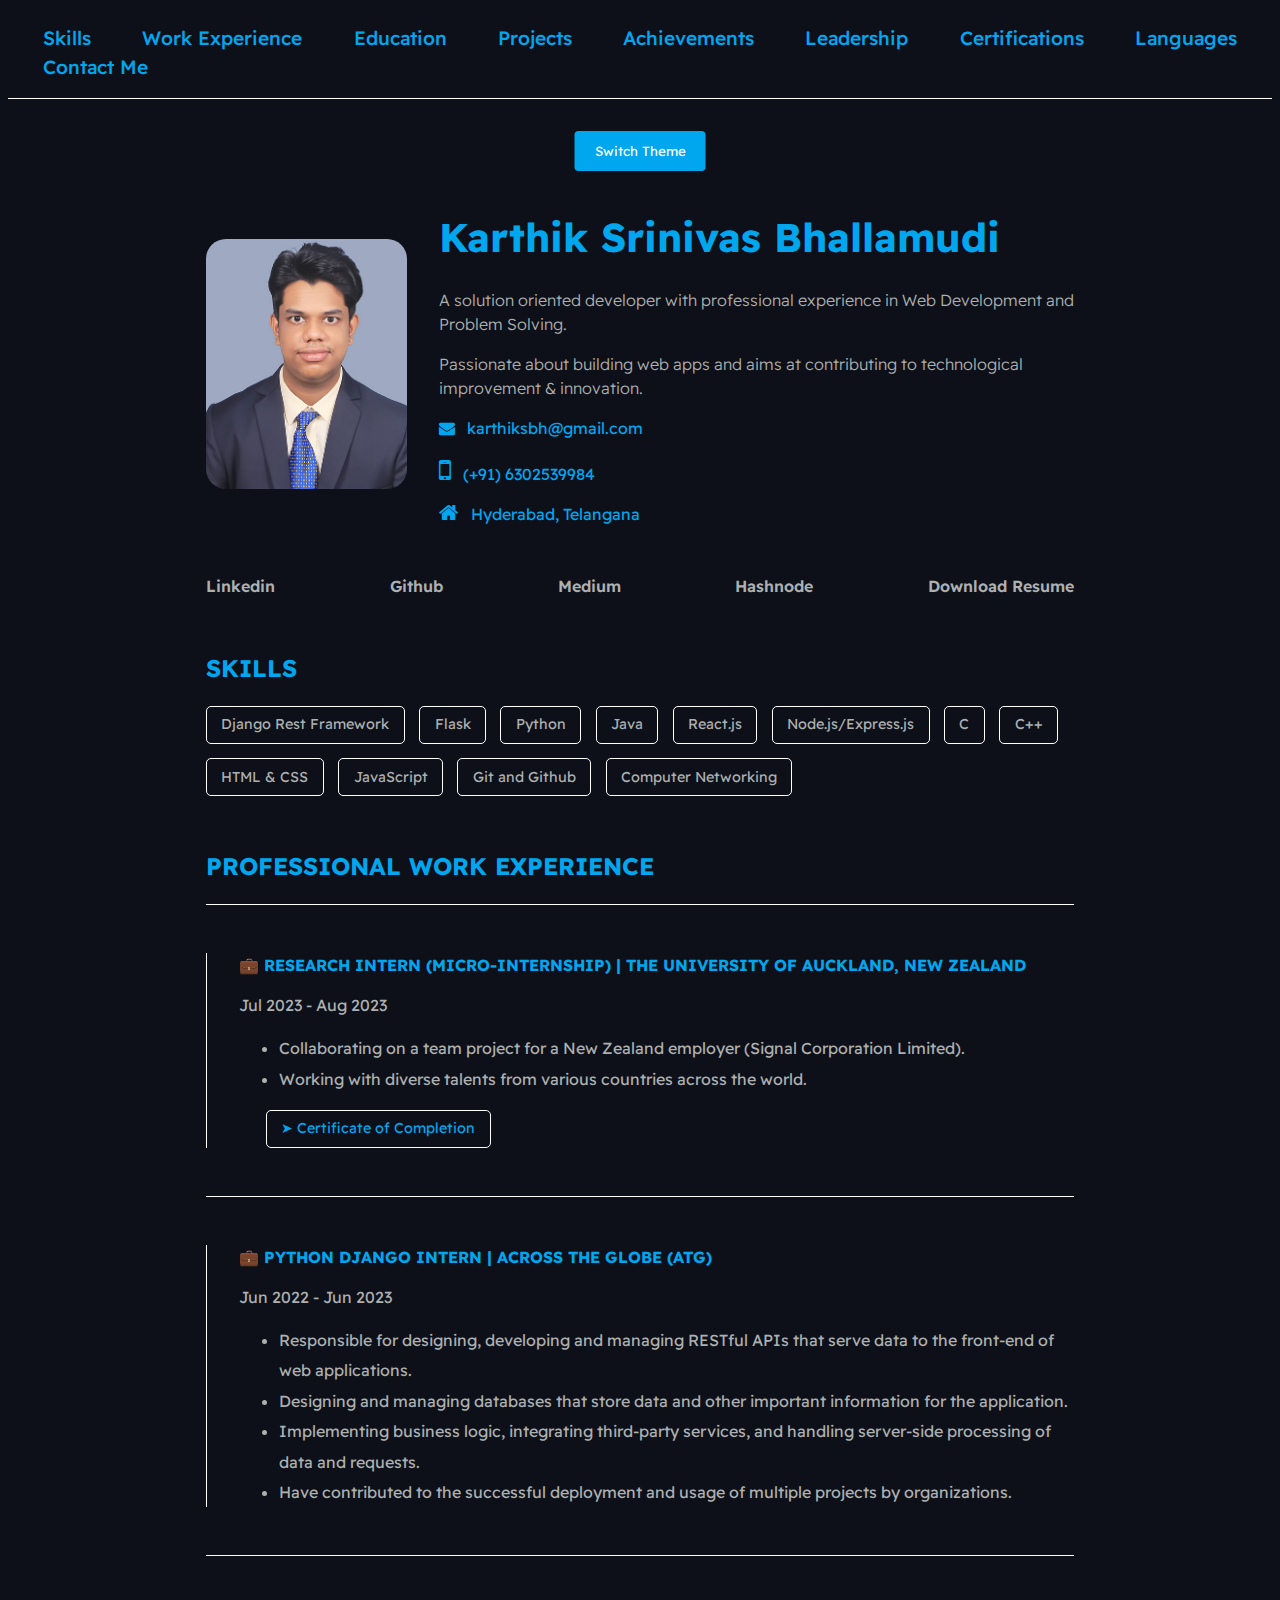
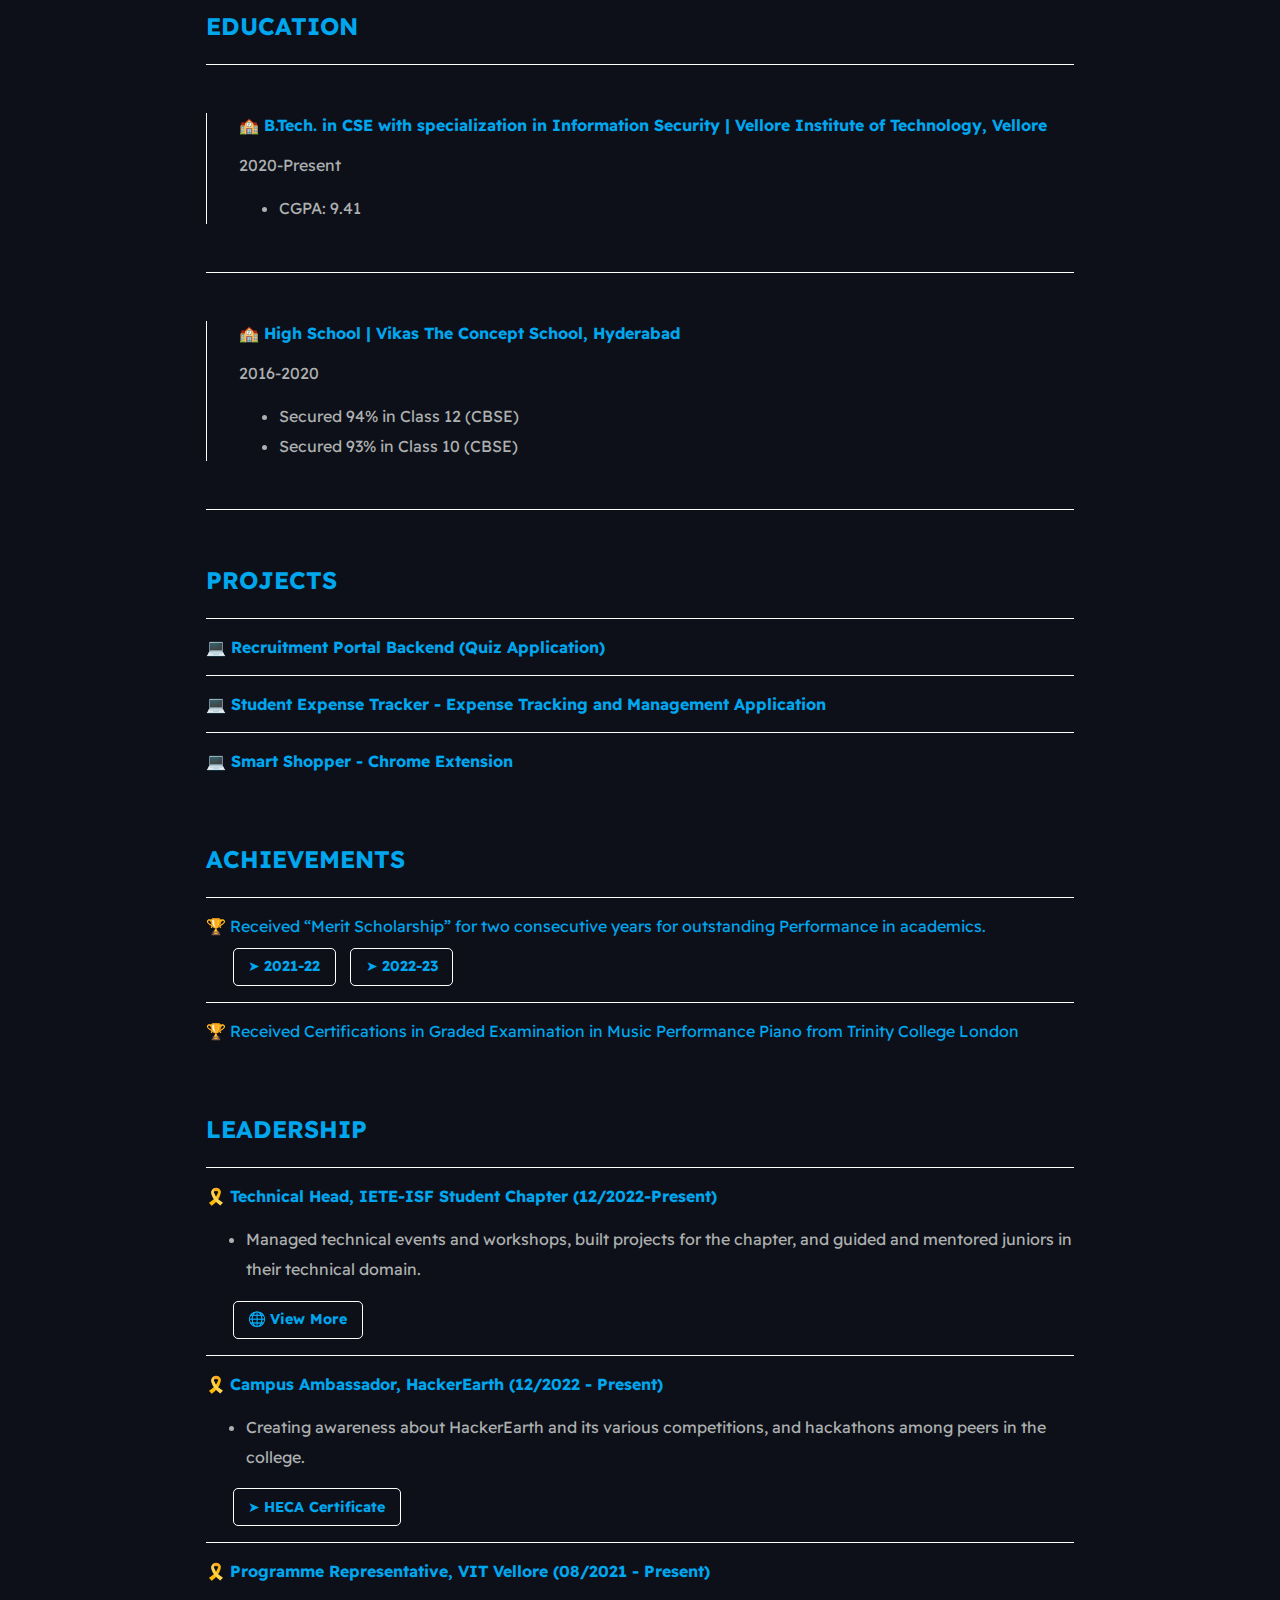
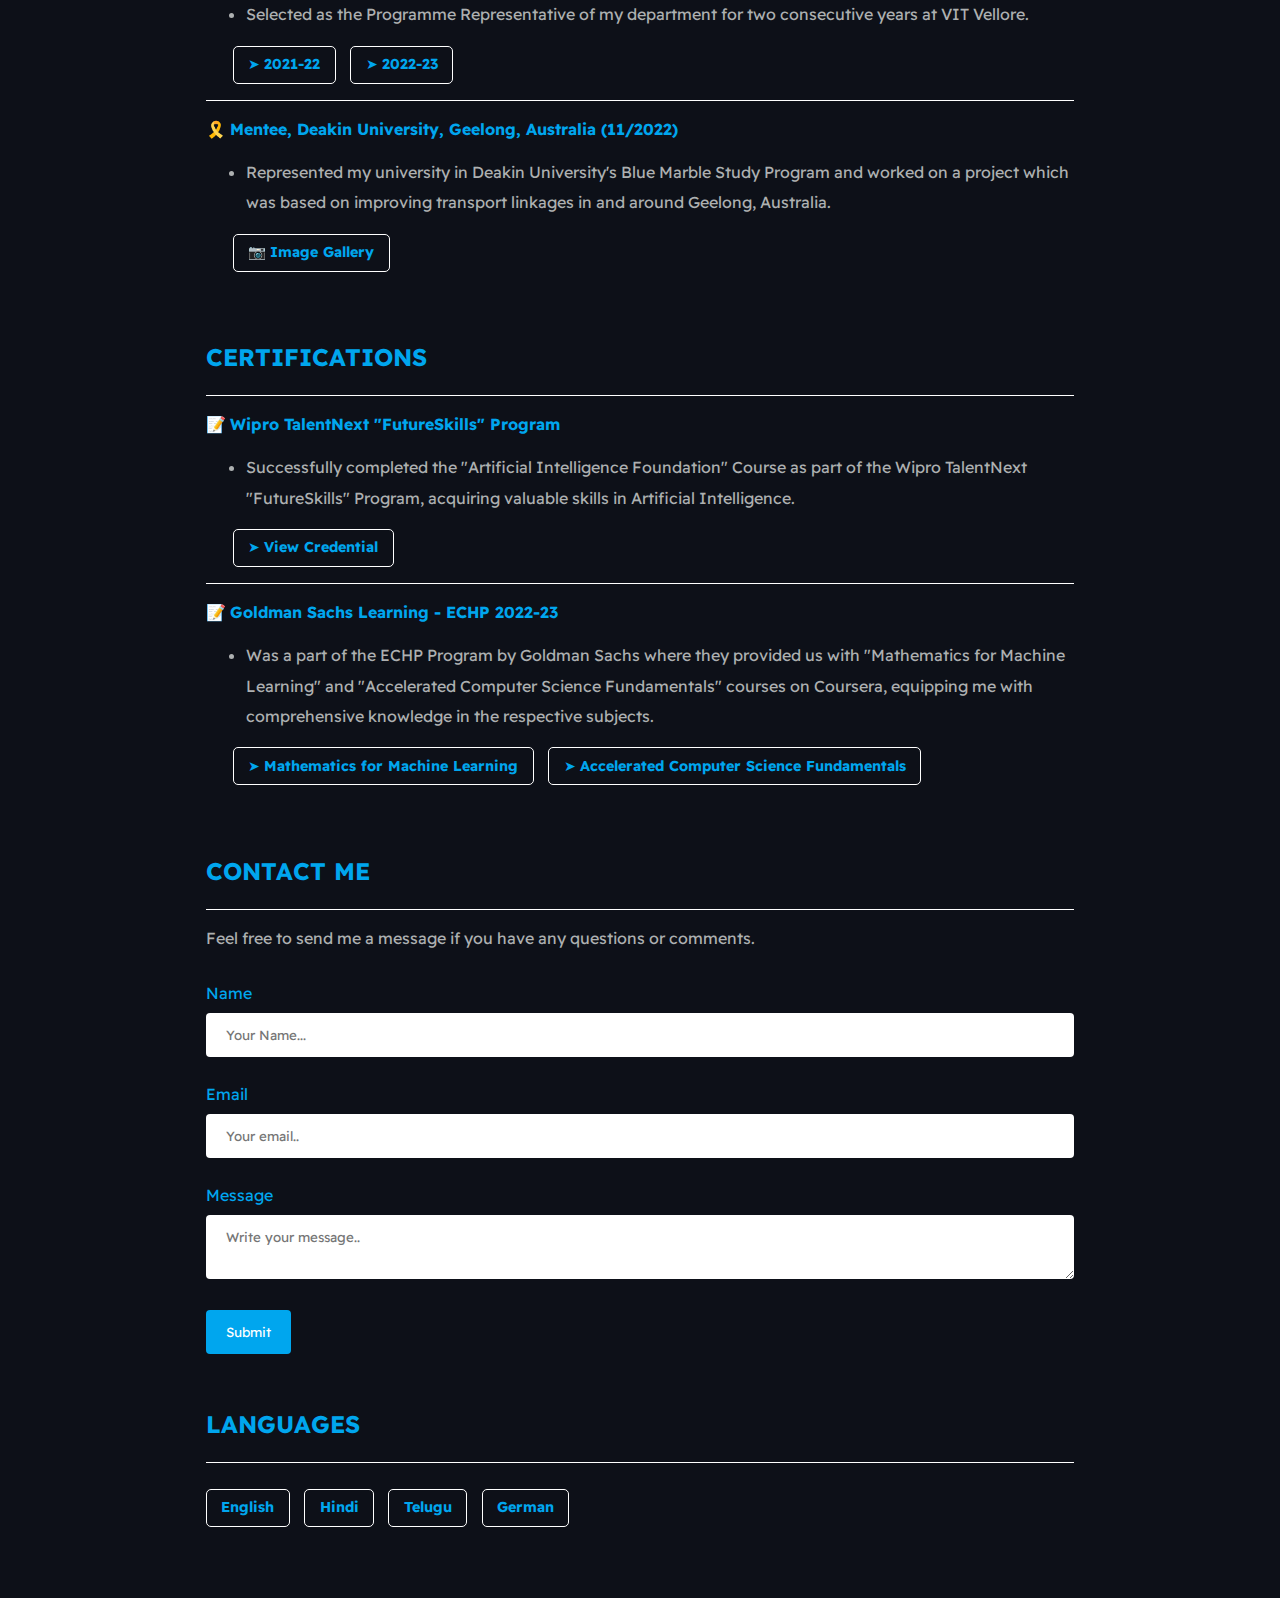
<file: index.html>
<!DOCTYPE html>
<html>

<head>
    <meta charset="utf-8">
    <meta http-equiv="X-UA-Compatible" content="IE=edge">
    <title>Karthik Srinivas Bhallamudi</title>
    <meta name="description" content="">
    <meta name="viewport" content="width=device-width, initial-scale=1">
    <link rel="stylesheet" href="./styles/main.css">
    <link rel="stylesheet" href="https://cdnjs.cloudflare.com/ajax/libs/font-awesome/4.7.0/css/font-awesome.min.css">
</head>

<body>
    <nav class="navbar">
        <a href="#skills">Skills</a>
        <a href="#experience">Work Experience</a>
        <a href="#education">Education</a>
        <a href="#projects">Projects</a>
        <a href="#achievements">Achievements</a>
        <a href="#extra">Leadership</a>
        <a href="#languages">Certifications</a>
        <a href="#languages">Languages</a>
        <a href="#contact">Contact Me</a>
    </nav>

    <div id="container--main">
        <button id="mode-toggle">Switch Theme</button>
        <section id="wrapper--hero" class="section--page">
            <img id="profile-pic" src="./assets/images/profile_pic.jpg">

            <div>
                <h1 id="user-name">Karthik Srinivas Bhallamudi</h1>
                <p id="bio">
                    A solution oriented developer with
                    professional experience in Web
                    Development and Problem Solving.</p>
                <p id="bio">
                    Passionate about building web apps and
                    aims at contributing to technological
                    improvement & innovation.
                </p>
                <p id="email"><i class="fa fa-envelope"></i> &nbsp; karthiksbh@gmail.com</p>
                <p id="email"><i class="fa fa-mobile" style="font-size:28px"></i> &nbsp; (+91) 6302539984</p>
                <p id="email"><i class="fa fa-home" style="font-size:21px"></i> &nbsp; Hyderabad, Telangana</p>
            </div>
        </section>

        <section class="section--page">
            <div id="socials--list">
                <a href="https://www.linkedin.com/in/karthik-srinivas-bhallamudi-b5b535203/"
                    target="_blank">Linkedin</a>
                <a href="https://github.com/karthiksbh" target="_blank">Github</a>
                <a href="https://medium.com/@karthiksbh" target="_blank">Medium</a>
                <a href="https://karthiksbh.hashnode.dev/" target="_blank">Hashnode</a>
                <a href="./assets/Resume.pdf" target="_blank">Download Resume</a>
            </div>
        </section>

        <section class="section--page" id="skills">
            <h2>SKILLS</h2>
            <div id="wrapper--techstack__items">
                <div class="card--techstack"><span>Django Rest Framework</span></div>
                <div class="card--techstack"><span>Flask</span></div>
                <div class="card--techstack"><span>Python</span></div>
                <div class="card--techstack"><span>Java</span></div>
                <div class="card--techstack"><span>React.js</span></div>
                <div class="card--techstack"><span>Node.js/Express.js</span></div>
                <div class="card--techstack"><span>C</span></div>
                <div class="card--techstack"><span>C++</span></div>
                <div class="card--techstack"><span>HTML & CSS</span></div>
                <div class="card--techstack"><span>JavaScript</span></div>
                <div class="card--techstack"><span>Git and Github</span></div>
                <div class="card--techstack"><span>Computer Networking</span></div>
            </div>
        </section>

        <section id="work-history-wrapper" class="section--page">
            <h2 id="experience">PROFESSIONAL WORK EXPERIENCE</h2>
            <div class="line-break"></div>
            <div class="card--work-history">
                <strong>💼 RESEARCH INTERN (MICRO-INTERNSHIP) | THE UNIVERSITY OF AUCKLAND, NEW ZEALAND </strong>
                <p>Jul 2023 - Aug 2023</p>
                <ul>
                    <li>Collaborating on a team project for a New Zealand employer (Signal Corporation Limited).</li>
                    <li>Working with diverse talents from various countries across the world.</li>
                </ul>
                <div id="wrapper--viewmore__items">
                    <div class="card--techstack">➤ <a href="./assets/Certificate.pdf"
                            target="_blank"><strong>Certificate of Completion</strong></a></span></div>
                </div>
            </div>
            <div class="line-break"></div>
            <div class="card--work-history">
                <strong>💼 PYTHON DJANGO INTERN | ACROSS THE GLOBE (ATG) </strong>
                <p>Jun 2022 - Jun 2023</p>
                <ul>
                    <li>Responsible for designing, developing and managing
                        RESTful APIs that serve data to the front-end of web
                        applications.
                    </li>
                    <li>Designing and managing databases that store data and other
                        important information for the application.</li>
                    <li>Implementing business logic, integrating third-party
                        services, and handling server-side processing of data and
                        requests.</li>
                    <li>Have contributed to the successful deployment and usage of multiple projects by organizations.
                    </li>
                </ul>
            </div>
            <div class="line-break"></div>
        </section>

        <section id="work-history-wrapper" class="section--page">
            <h2 id="education">EDUCATION</h2>
            <div class="line-break"></div>
            <div class="card--work-history">
                <strong>🏫 B.Tech. in CSE with specialization in Information Security | Vellore Institute of Technology,
                    Vellore </strong>
                <p>2020-Present</p>
                <ul>
                    <li>CGPA: 9.41</li>
                </ul>
            </div>
            <div class="line-break"></div>

            <div class="card--work-history">
                <strong>🏫 High School | Vikas The Concept School, Hyderabad </strong>
                <p>2016-2020</p>
                <ul>
                    <li>Secured 94% in Class 12 (CBSE)</li>
                    <li>Secured 93% in Class 10 (CBSE)</li>
                </ul>
            </div>
            <div class="line-break"></div>
        </section>

        <section class="section--page" id="projects">
            <h2>PROJECTS</h2>
            <div class="card--project">
                <a href="project1.html"><span>💻</span> Recruitment Portal Backend (Quiz Application)</a>
            </div>
            <div class="card--project">
                <a href="project2.html"><span>💻 </span> Student Expense Tracker - Expense Tracking and Management Application</a>
            </div>
            <div class="card--project">
                <a href="project3.html"><span>💻 </span> Smart Shopper - Chrome Extension</a>
            </div>
        </section>

        <section class="section--page" id="achievements">
            <h2>ACHIEVEMENTS</h2>
            <div class="card--project">
                <span>🏆 </span> Received “Merit Scholarship”
                for two consecutive years for outstanding Performance in academics.
                <div id="wrapper--viewmore__items">
                    <div class="card--techstack">➤ <a href="./assets/20BCI0124_Merit.pdf"
                            target="_blank"><strong>2021-22</strong></a></span></div>
                    <div class="card--techstack">➤ <a href="https://everify.vit.ac.in/validate/univ/services/9bbd57a0db2212f8b9a9e62c999735a15c22d59790705e91bc458fa8a52bd6801b3cdab2bc0d16894c7e3e210c9ee9e8"
                            target="_blank"><strong>2022-23</strong></a></span></div>
                </div>
            </div>
            <div class="card--project">
                <span>🏆 </span>Received Certifications in Graded Examination in Music
                Performance Piano from Trinity College London
            </div>
        </section>


        <section class="section--page" id="extra">
            <h2>LEADERSHIP</h2>
            <div class="card--project">
                <span>🎗️ </span> <strong>Technical Head, IETE-ISF Student Chapter (12/2022-Present)
                </strong>
                <ul>
                    <li>Managed technical events and workshops, built projects for the
                        chapter, and guided and mentored juniors in their technical domain.</li>
                </ul>
                <div id="wrapper--viewmore__items">
                    <div class="card--techstack">🌐 <a href="https://www.instagram.com/p/CpPGFrkPb0B/?igshid=NjFhOGMzYTE3ZQ=="
                            target="_blank"><strong>View More</strong></a></span></div>
                </div>
            </div>
            <div class="card--project">
                <span>🎗️ </span> <strong>Campus Ambassador, HackerEarth (12/2022 - Present)
                </strong>
                <ul>
                    <li>Creating awareness about HackerEarth and its various
                        competitions, and hackathons among peers in the college.</li>
                </ul>
                <div id="wrapper--viewmore__items">
                    <div class="card--techstack">➤ <a href="./assets/Karthik_ HECA Certificate.pdf"
                            target="_blank"><strong>HECA Certificate</strong></a></span></div>
                </div>
            </div>
            <div class="card--project">
                <span>🎗️ </span> <strong>Programme Representative, VIT Vellore (08/2021 - Present)
                </strong>
                <ul>
                    <li>Selected as the Programme Representative of my department for two consecutive years at VIT
                        Vellore.</li>
                </ul>
                <div id="wrapper--viewmore__items">
                    <div class="card--techstack">➤ <a href="./assets/20BCI0124_ProgrammeRepCertificate.pdf"
                            target="_blank"><strong>2021-22</strong></a></span></div>
                    <div class="card--techstack">➤ <a href="./assets/20BCI0124_ProgrammeRepCertificate2.pdf"
                            target="_blank"><strong>2022-23</strong></a></span></div>
                </div>
            </div>
            <div class="card--project">
                <span>🎗️ </span> <strong>Mentee, Deakin University, Geelong, Australia (11/2022)
                </strong>
                <ul>
                    <li>Represented my university in Deakin University's Blue Marble Study
                        Program and worked on a project which was based on improving
                        transport linkages in and around Geelong, Australia.</li>
                </ul>
                <div id="wrapper--viewmore__items">
                    <div class="card--techstack">
                        📷 <span id="openButton"><strong>Image Gallery</strong></span>
                        <div id="overlay">
                            <div id="gallery" class="scrollable-gallery">
                                <img src="./assets/images/img1.jpg">
                                <img src="./assets/images/img2.jpg">
                                <img src="./assets/images/img3.jpg">
                                <img src="./assets/images/img4.jpg">
                            </div>
                            <div id="closeButtonWrapper">
                                <div class="card--techstack">
                                    <span id="closeButton"><strong>Close</strong></span>
                                </div>
                            </div>
                        </div>
                    </div>
                </div>
            </div>
        </section>

        <section class="section--page" id="certifications">
            <h2>CERTIFICATIONS</h2>
            <div class="certifs">
                <div class="card--project">
                    <span>📝 </span> <strong>Wipro TalentNext "FutureSkills" Program
                    </strong>
                    <ul>
                        <li>Successfully completed the "Artificial Intelligence Foundation" Course as part of the Wipro
                            TalentNext "FutureSkills" Program, acquiring valuable skills in Artificial Intelligence.
                        </li>
                    </ul>
                    <div id="wrapper--viewmore__items">
                        <div class="card--techstack">➤ <a href="https://cert.diceid.com/fsn/cid/EX0HwU "
                                target="_blank"><strong>View Credential</strong></a></span></div>
                    </div>
                </div>

                <div class="card--project">
                    <span>📝 </span> <strong>Goldman Sachs Learning - ECHP 2022-23
                    </strong>
                    <ul>
                        <li>
                            Was a part of the ECHP Program by Goldman Sachs where they provided us with "Mathematics for
                            Machine Learning" and "Accelerated Computer Science Fundamentals" courses on Coursera,
                            equipping me with comprehensive knowledge in the respective subjects.</li>
                    </ul>
                    <div id="wrapper--viewmore__items">
                        <div class="card--techstack">➤ <a href="./assets/certi1.pdf "
                                target="_blank"><strong>Mathematics for Machine
                                    Learning</strong></a></span></div>
                        <div class="card--techstack">➤ <a href="./assets/certi2.pdf "
                                target="_blank"><strong>Accelerated Computer Science Fundamentals</strong></a></span>
                        </div>
                    </div>
                </div>
            </div>
        </section>
        
        <section class="section--page" id="contact">
        <h2>CONTACT ME</h2>
        <div class="contact-me">
            <p>Feel free to send me a message if you have any questions or comments.</p>
            <form onsubmit="sendEmail();reset();return false;">
                <label for="name">Name</label><br>
                <input type="text" id="name" name="name" placeholder="Your Name...">
                <label for="email">Email</label>
                <input type="email" id="email-from" name="email" placeholder="Your email..">
                <label for="message">Message</label>
                <textarea id="message" name="message" placeholder="Write your message.."></textarea>
                <button type="submit">Submit</button>
            </form>
        </div>
        </section>

        <section class="section--page" id="languages">
            <h2>LANGUAGES</h2>
            <div class="lang">
                <div id="wrapper--techstack__items">
                    <div class="card--techstack"><span><strong>English</strong></span></div>
                    <div class="card--techstack"><span><strong>Hindi</strong></span></div>
                    <div class="card--techstack"><span><strong>Telugu</strong></span></div>
                    <div class="card--techstack"><span><strong>German</strong></span></div>
                </div>
            </div>
        </section>
    </div>

    <script>
        const openButton = document.getElementById("openButton");
        const overlay = document.getElementById("overlay");
        const closeButton = document.getElementById("closeButton");

        openButton.addEventListener("click", function () {
            overlay.style.display = "flex";
        });

        closeButton.addEventListener("click", function () {
            overlay.style.display = "none";
        });
    </script>
    <script>
        const modeToggle = document.getElementById("mode-toggle");
        const body = document.body;

        modeToggle.addEventListener("click", () => {
            body.classList.toggle("light-mode");
        });
    </script>
    <script src="https://smtpjs.com/v3/smtp.js"></script>
    <script>
        function sendEmail() {
            Email.send({
                Host: "smtp.elasticemail.com",
                Username: "karthiksbh@gmail.com",
                Password: "B244034534146FF3A9A173EBEE6CFEE79FDB",
                To: 'karthiksbh@gmail.com',
                From: 'karthiksbh@gmail.com',
                Subject: "Received a query from " + document.getElementById("name").value,
                Body: "Email of the sender: " + document.getElementById("email-from").value + "\nQuery is: " + document.getElementById("message").value
            }).then(
                message => alert("Email Recived. Will get back soon. Thank You")
            );
        }
    </script>

</body>
</html>
</file>
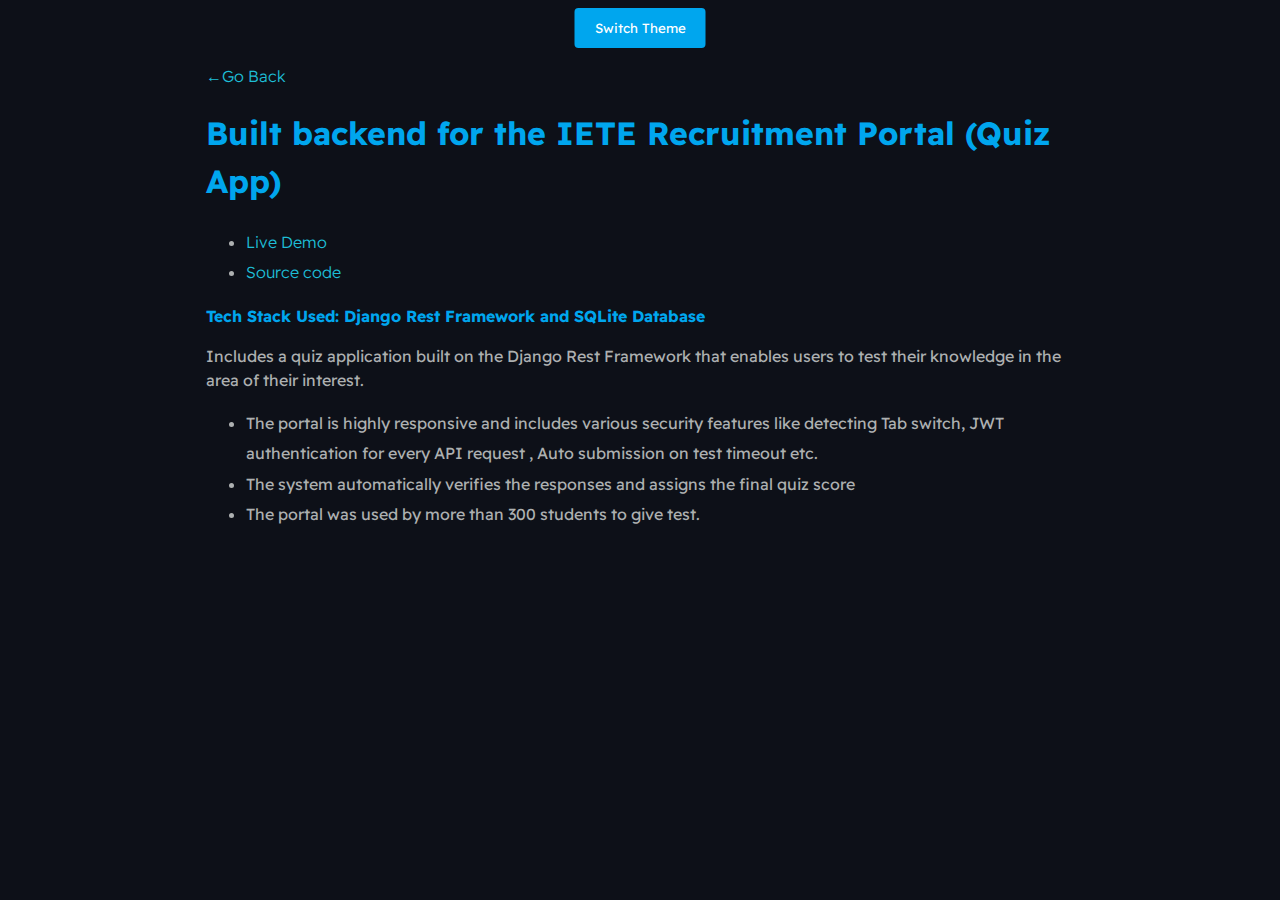
<file: project1.html>
<!DOCTYPE html>
<html>
    <head>
        <meta charset="utf-8">
        <meta http-equiv="X-UA-Compatible" content="IE=edge">
        <title>Project 1</title>
        <meta name="description" content="">
        <meta name="viewport" content="width=device-width, initial-scale=1">
        <link rel="stylesheet" href="./styles/main.css">
    </head>
    <body>
        <button id="mode-toggle">Switch Theme</button>
        <div id="container--main">
            <a href="index.html">&#x2190;Go Back</a>
            <h1>Built backend for the IETE Recruitment Portal (Quiz App)</h1>

            <ul>
                <li><a href="https://iete-vit-recruitment-portal.netlify.app/">Live Demo</a></li>
                <li><a href="https://github.com/karthiksbh/RecPortal">Source code</a></li>
            </ul>
            <p><strong>Tech Stack Used: Django Rest Framework and SQLite Database</strong></p>
            
            <p>Includes a quiz application built on the
                Django Rest Framework that enables users
                to test their knowledge in the area of their
                interest.</p>

            <ul>
                <li>The portal is highly
                    responsive and includes various security features like detecting
                    Tab switch, JWT authentication for every API request , Auto
                    submission on test timeout etc.</li>
                <li>The system automatically
                    verifies the responses and assigns the final quiz score</li>
                <li>The portal was used by more than 300 students to give test.</li>
            </ul>
        </div>
    </body>
    <script>
        const modeToggle = document.getElementById("mode-toggle");
        const body = document.body;

        modeToggle.addEventListener("click", () => {
            body.classList.toggle("light-mode");
        });
    </script>
</html>
</file>
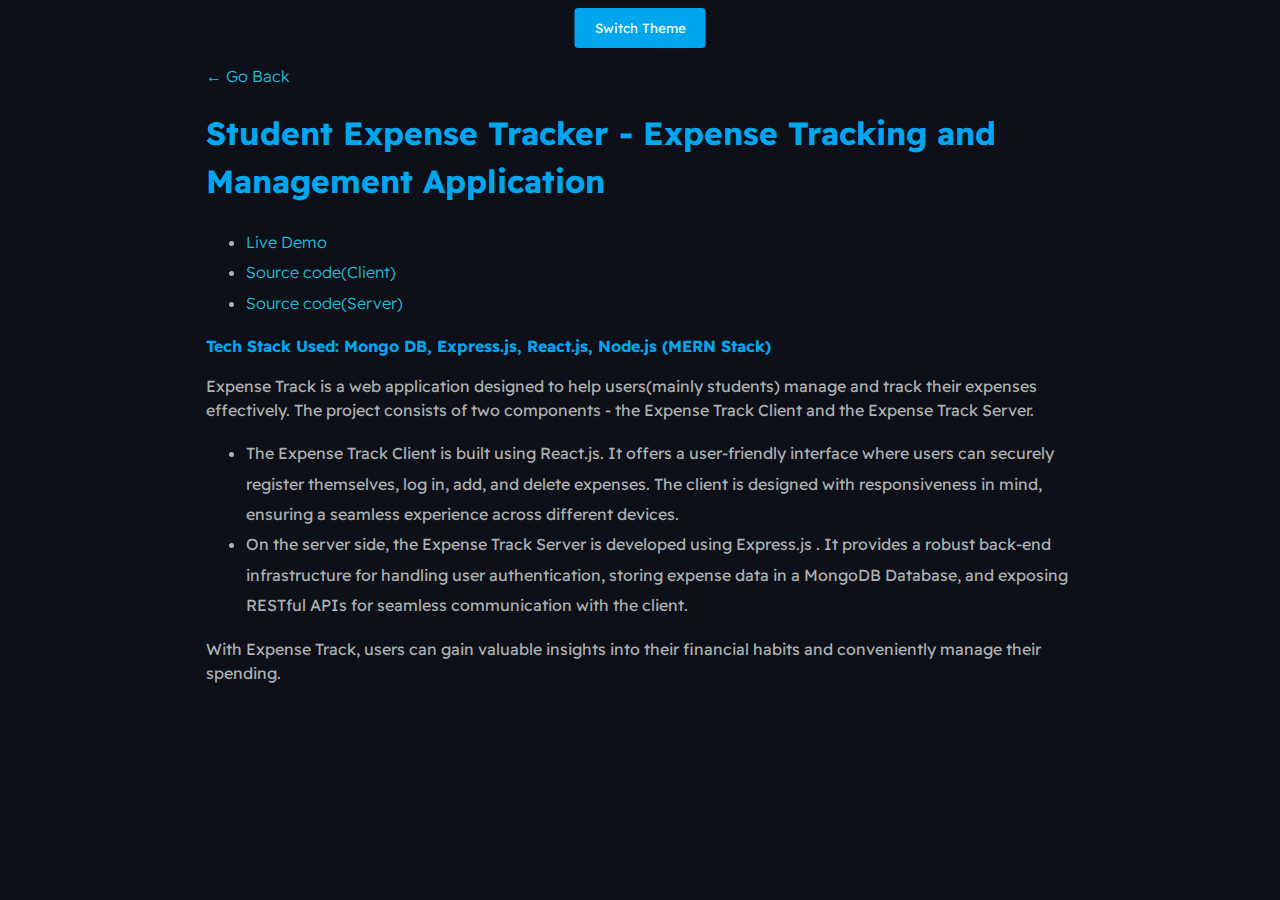
<file: project2.html>
<!DOCTYPE html>
<html>
    <head>
        <meta charset="utf-8">
        <meta http-equiv="X-UA-Compatible" content="IE=edge">
        <title>Project 2</title>
        <meta name="description" content="">
        <meta name="viewport" content="width=device-width, initial-scale=1">
        <link rel="stylesheet" href="./styles/main.css">
    </head>
    <body>
        <button id="mode-toggle">Switch Theme</button>
        <div id="container--main">
            <a href="index.html">&#x2190; Go Back</a>
            <h1>Student Expense Tracker - Expense Tracking and Management Application</h1>  

            <ul>
                <li><a href="https://student-expense-tracker.netlify.app/">Live Demo</a></li>
                <li><a href="https://github.com/karthiksbh/expense-track-client">Source code(Client)</a></li>
                <li><a href="https://github.com/karthiksbh/expense-tracker-backend">Source code(Server)</a></li>
            </ul>
            <p><strong>Tech Stack Used: Mongo DB, Express.js, React.js, Node.js (MERN Stack) </strong></p>
            
            <p>Expense Track is a web application designed to help users(mainly students) manage and track their expenses effectively. The project consists of two components - the Expense Track Client and the Expense Track Server.</p>

            <ul>
                <li>The Expense Track Client is built using React.js. It offers a user-friendly interface where users can securely register themselves, log in, add, and delete expenses. The client is designed with responsiveness in mind, ensuring a seamless experience across different devices.</li>
                <li>On the server side, the Expense Track Server is developed using Express.js . It provides a robust back-end infrastructure for handling user authentication, storing expense data in a MongoDB Database, and exposing RESTful APIs for seamless communication with the client. </li>
            </ul>

            <p>With Expense Track, users can gain valuable insights into their financial habits and conveniently manage their spending. </p>
        </div>
    </body>
    <script>
        const modeToggle = document.getElementById("mode-toggle");
        const body = document.body;

        modeToggle.addEventListener("click", () => {
            body.classList.toggle("light-mode");
        });
    </script>
</html>
</file>
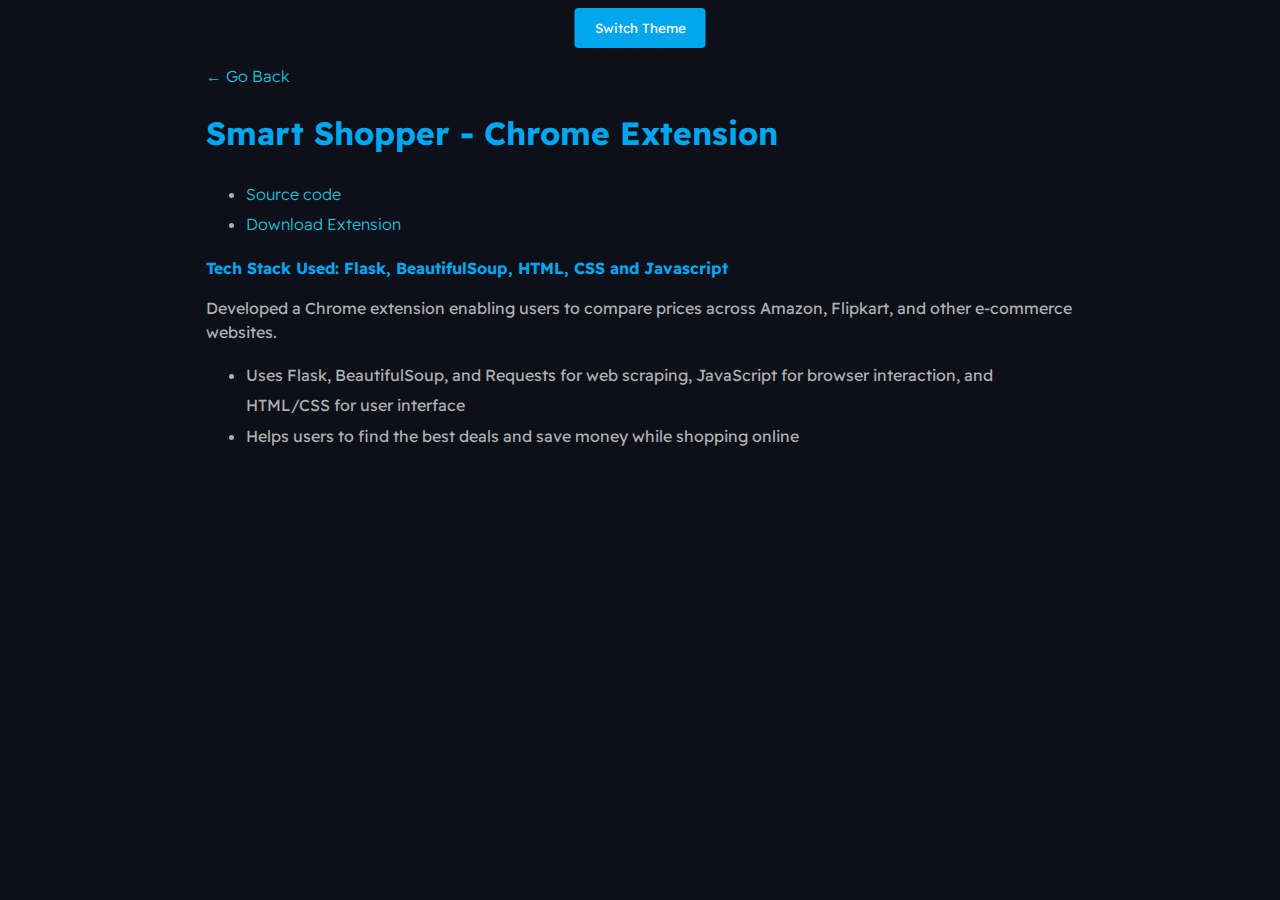
<file: project3.html>
<!DOCTYPE html>
<html>
    <head>
        <meta charset="utf-8">
        <meta http-equiv="X-UA-Compatible" content="IE=edge">
        <title>Project 3</title>
        <meta name="description" content="">
        <meta name="viewport" content="width=device-width, initial-scale=1">
        <link rel="stylesheet" href="./styles/main.css">
    </head>
    <body>
        <button id="mode-toggle">Switch Theme</button>
        <div id="container--main">
            <a href="index.html">&#x2190; Go Back</a>
            <h1>Smart Shopper - Chrome Extension </h1>

            <ul>
                <li><a href="https://github.com/karthiksbh/Product-Scraper">Source code</a></li>
                <li><a href="https://chrome.google.com/webstore/detail/smart-shopper/cpnliepmclidffabijadgpoachdapelm?hl=en&authuser=0">Download Extension</a></li>
            </ul>
            <p><strong>Tech Stack Used: Flask, BeautifulSoup, HTML, CSS and Javascript</strong></p> 
            
            <p>Developed a Chrome extension enabling users to compare prices across Amazon, Flipkart, and
                other e-commerce websites.</p>

            <ul>
                <li>Uses Flask, BeautifulSoup, and Requests for web scraping, JavaScript for browser
                    interaction, and HTML/CSS for user interface</li>
                <li>Helps users to find the best deals and save money while shopping online
                    </li>
            </ul>
        </div>
    </body>
    <script>
        const modeToggle = document.getElementById("mode-toggle");
        const body = document.body;

        modeToggle.addEventListener("click", () => {
            body.classList.toggle("light-mode");
        });
    </script>
</html>
</file>
<file: styles/main.css>
@import url('https://fonts.googleapis.com/css2?family=Readex+Pro:wght@300;400;500;600;700&display=swap');

:root {
  --mainTextColor-light: #000;
  --secondaryTextColor-light: rgb(51, 51, 51);
  --mainLinkColor-light: #0da2b8;
  --mainBorderColor-light: rgb(218, 218, 218);
  --mainBgColor-light: rgb(249, 250, 251);

  --mainTextColor-dark: rgb(0, 166, 238);
  --secondaryTextColor-dark: #adb0b1;
  --mainLinkColor-dark: rgb(30, 190, 214);
  --mainBorderColor-dark: #fff;
  --mainBgColor-dark: #0d1018;
}

body {
  --mainTextColor: var(--mainTextColor-dark);
  --secondaryTextColor: var(--secondaryTextColor-dark);
  --mainLinkColor: var(--mainLinkColor-dark);
  --mainBorderColor: var(--mainBorderColor-dark);
  --mainBgColor: var(--mainBgColor-dark);
}

body.light-mode {
  --mainTextColor: #333333;
  --secondaryTextColor: #535353;
  --mainLinkColor:  #000000;
  --mainBorderColor: #000000;
  --mainBgColor: #e1e1e1;
} 

*{
    font-family: 'Readex Pro';
    line-height: 1.5em;
    box-sizing: border-box;
    color: var(--mainTextColor);
    
}

body{
    background-color: var(--mainBgColor);          
}

p, span, li{
    color: var(--secondaryTextColor);
    font-size: 1em;
}

a{
    text-decoration: none;
    color: var(--mainLinkColor);
    font-weight: 500;
}

li{
    line-height: 1.9em;
}

#container--main{
    max-width: 900px;
    margin: 0 auto;
    padding: 1em;
}

.section--page{
    padding-top: 1em;
    padding-bottom: 1em;
}

#wrapper--hero{
    display: flex;
    align-items: center;
    gap: 4em;
}

#bio, a{
    font-weight: 300;
}

#user-name{
    font-size: 40px;
    line-height: 1.2em;
}

#profile-pic{
    width: 300px;
    height: 300px;
    object-fit: cover;
    border-radius: 20px;
}

#email{
    color: var(--mainTextColor);
}

#socials--list{
    display: flex;
    justify-content: space-between;
    column-gap: 1em;
    flex-wrap: wrap;
}

#socials--list a{
    font-weight: 600;
    color: var(--secondaryTextColor);
    font-size: 1em;
    transition: 0.3s;
}

#socials--list a:hover{
    font-weight: 600;
    color: var(--mainLinkColor);
    font-size: 1em;
}

#qualifications--list{
    list-style: none;
}

#wrapper--techstack__items{
    display: flex;
    flex-wrap: wrap;
    gap: 1em;
    margin-top: 10px;
    font-size: 0.9em;
}

#wrapper--viewmore__items{
    display: flex;
    flex-wrap: wrap;
    gap: 1em;
    margin-top: 10px;
    margin-left: 27px;
    font-size: 0.9em;
}

.card--techstack{
    border: 1px solid var(--mainBorderColor);
    border-radius: 5px;
    padding: 0.5em 1em;
    align-items: center;
}

.card--project{
    padding-top: 1em;
    padding-bottom: 1em;
    color: var(--mainTextColor);
    border-top: 1px solid var(--mainBorderColor);
}

.card--project a{
  color: var(--mainTextColor);
    transition: 0.3s;
    font-weight: bold;
}

.card--work-history{
    border-left: 1px solid var(--mainBorderColor);
    margin-top: 3em;
    margin-bottom: 3em;
    padding-left: 2em;
}

.line-break{
    background-color: var(--mainBorderColor);
    height: 1px;
}

/* For screens smaller than 600px */
@media (max-width: 600px) {
    #wrapper--hero {
      flex-direction: column;
      gap: 1em;
    }
  
    #profile-pic {
      width: 200px;
      height: 200px;
    }
  
    .card--work-history {
      border-left: none;
      padding-left: 0;
    }
  
    #container--main {
      padding: 0.5em;
    }
  }
  
  /* For screens larger than 600px */
  @media (min-width: 600px) {
    #wrapper--hero {
      gap: 2em;
    }
  
    #profile-pic {
      width: 250px;
      height: 250px;
    }
  }
  
  /* For screens larger than 900px */
  @media (min-width: 900px) {
    #container--main {
      padding: 1em;
    }
  }

.navbar {
    display: flex;
    justify-content: space-between;
    align-items: center;
    padding: 1em;
    background-color: var(--mainBgColor);
    border-bottom: 1px solid var(--mainBorderColor);
    margin-bottom: 1em;
    flex-wrap: wrap;
  }
  
  .navbar a {
    font-size: 1.2em;
    font-weight: 500;
    color: var(--mainTextColor);
    text-decoration: none;
    margin: 0 1em;
    transition: color 0.3s;
  }
  
  .navbar a:hover {
    color: var(--mainLinkColor);
  }

  .lang {
    padding-top: 1em;
    padding-bottom: 1em;
    color: var(--secondaryTextColor);
    font-size: 1em;
    border-top: 1px solid var(--mainBorderColor);
    margin-bottom: 15px;
  }

  .contact-me p {
    padding-top: 1em;
    padding-bottom: 1em;
    color: var(--secondaryTextColor);
    font-size: 1em;
    border-top: 1px solid var(--mainBorderColor);
    margin-bottom: 15px;
  }
  .contact-me input[type="text"],
  .contact-me input[type="email"],
  .contact-me textarea {
    width: 100%;
    padding: 12px 20px;
    margin: 8px 0;
    box-sizing: border-box;
    border: none;
    margin-bottom: 25px;
    border-radius: 4px;
    resize: vertical;
  }
  .contact-me button[type="submit"] {
    background-color: var(--mainTextColor);
    color: white;
    padding: 12px 20px;
    border: none;
    border-radius: 4px;
    cursor: pointer;
    display: flex;
    flex-direction: column;
    align-items: center;
  }
  .contact-me button[type="submit"]:hover {
    background-color: var(--mainTextColor);
  }

  .btn-submit {
    display: flex;
    flex-direction: column;
    align-items: center;
  }#overlay {
    position: fixed;
    top: 0;
    left: 0;
    width: 100%;
    height: 100%;
    background-color: rgba(0, 0, 0, 0.5);
    display: none;
    justify-content: center;
    align-items: center;
    flex-direction: column; /* Added */
  }
  
  #gallery.scrollable-gallery { /* Added */
    max-height: 80vh; /* Set a maximum height to enable scrolling */
    overflow-y: auto; /* Enable vertical scrolling */
    display: flex;
    flex-wrap: wrap;
    justify-content: center;
    gap: 10px;
  }
  
  #overlay img {
    width: 275px;
    height: 350px;
  }
  
  #closeButtonWrapper {
    margin-top: 10px;
  }
  
  #openButton {
    cursor: pointer;
  }
  
  #closeButton {
    cursor: pointer;
  }
  
  #mode-toggle {
    top: calc(100px);
    left: 50%;
    margin-left: 50%;
    transform: translateX(-50%);
    padding: 10px 20px;
    background-color: var(--mainTextColor);
    color: white;
    border: none;
    border-radius: 4px;
    cursor: pointer;
  }
</file>
